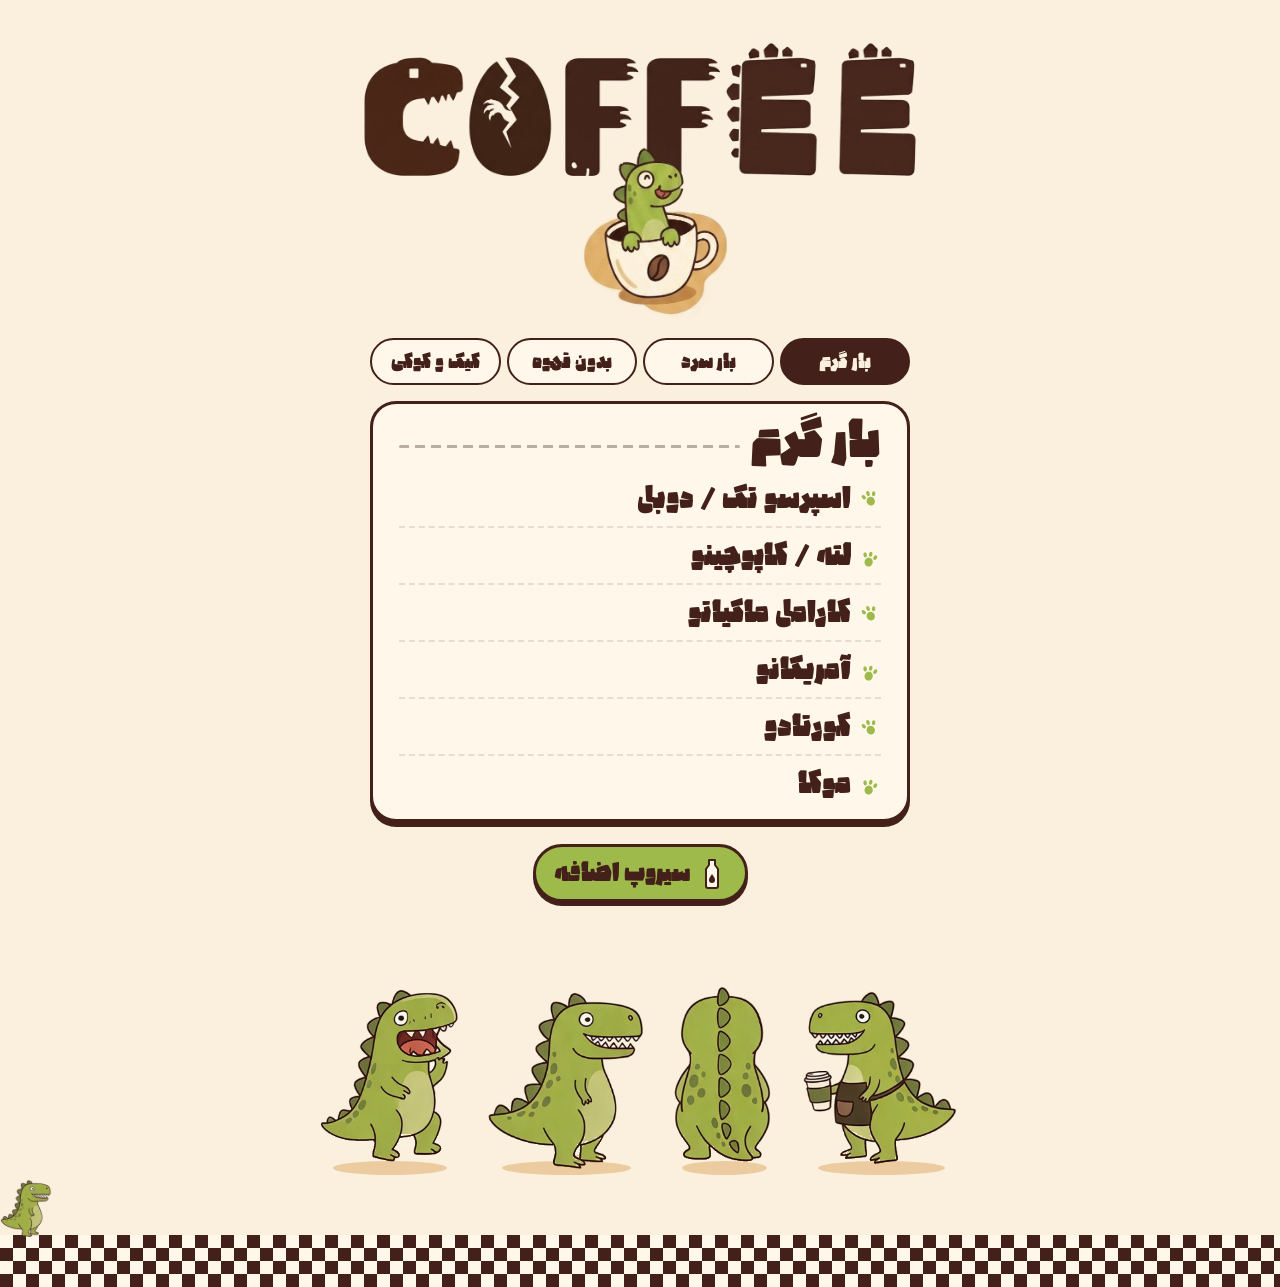
<file: index.html>
<!doctype html>
<html lang="fa" dir="rtl">
<head>
<meta charset="utf-8">
<meta name="viewport" content="width=device-width, initial-scale=1, viewport-fit=cover">
<meta name="theme-color" content="#FBF0DE">
<title>COFFEE · منو</title>
<meta name="description" content="منوی کافه — بار گرم، بار سرد، بدون قهوه، کیک و کوکی">
<link rel="icon" href="assets/img/cup-dino.png?v=4">
<link rel="preload" href="assets/fonts/potk.woff2?v=4" as="font" type="font/woff2" crossorigin>
<meta http-equiv="Cache-Control" content="no-cache">
<meta http-equiv="Content-Security-Policy" content="default-src 'self'; script-src 'self'; style-src 'self' 'unsafe-inline'; img-src 'self' data:; font-src 'self'; connect-src 'self'; object-src 'none'; base-uri 'none'; form-action 'none'">
<meta name="referrer" content="no-referrer">
<link rel="stylesheet" href="assets/style.css?v=5">
</head>
<body>

<header class="hero">
  <div class="hero-art" aria-label="COFFEE">
    <img class="logo" src="assets/img/logo.png?v=4" alt="COFFEE">
    <button class="cup" type="button" aria-label="دایناسور توی فنجان">
      <img src="assets/img/cup-dino.png?v=4" alt="">
    </button>
  </div>
</header>

<nav class="chips" id="chips" aria-label="دسته‌ها"></nav>

<main class="menu" id="menu"></main>

<div class="addon-wrap" id="addon"></div>

<section class="parade" aria-label="دایناسورها">
  <button class="dino d1" type="button" aria-label="دایناسور"><img src="assets/img/dino1.png?v=4" alt=""><span class="shadow"></span></button>
  <button class="dino d2" type="button" aria-label="دایناسور"><img src="assets/img/dino2.png?v=4" alt=""><span class="shadow"></span></button>
  <button class="dino d3" type="button" aria-label="دایناسور"><img src="assets/img/dino3.png?v=4" alt=""><span class="shadow"></span></button>
  <button class="dino d4" type="button" aria-label="دایناسور باریستا">
    <img src="assets/img/dino4.png?v=4" alt="">
    <span class="steam s1"></span><span class="steam s2"></span><span class="steam s3"></span>
    <span class="shadow"></span>
  </button>
</section>

<div class="ground">
  <div class="walker" aria-hidden="true"><img src="assets/img/dino2.png?v=4" alt=""></div>
  <div class="checker"></div>
</div>

<script src="assets/boot.js?v=5"></script>
</body>
</html>
</file>
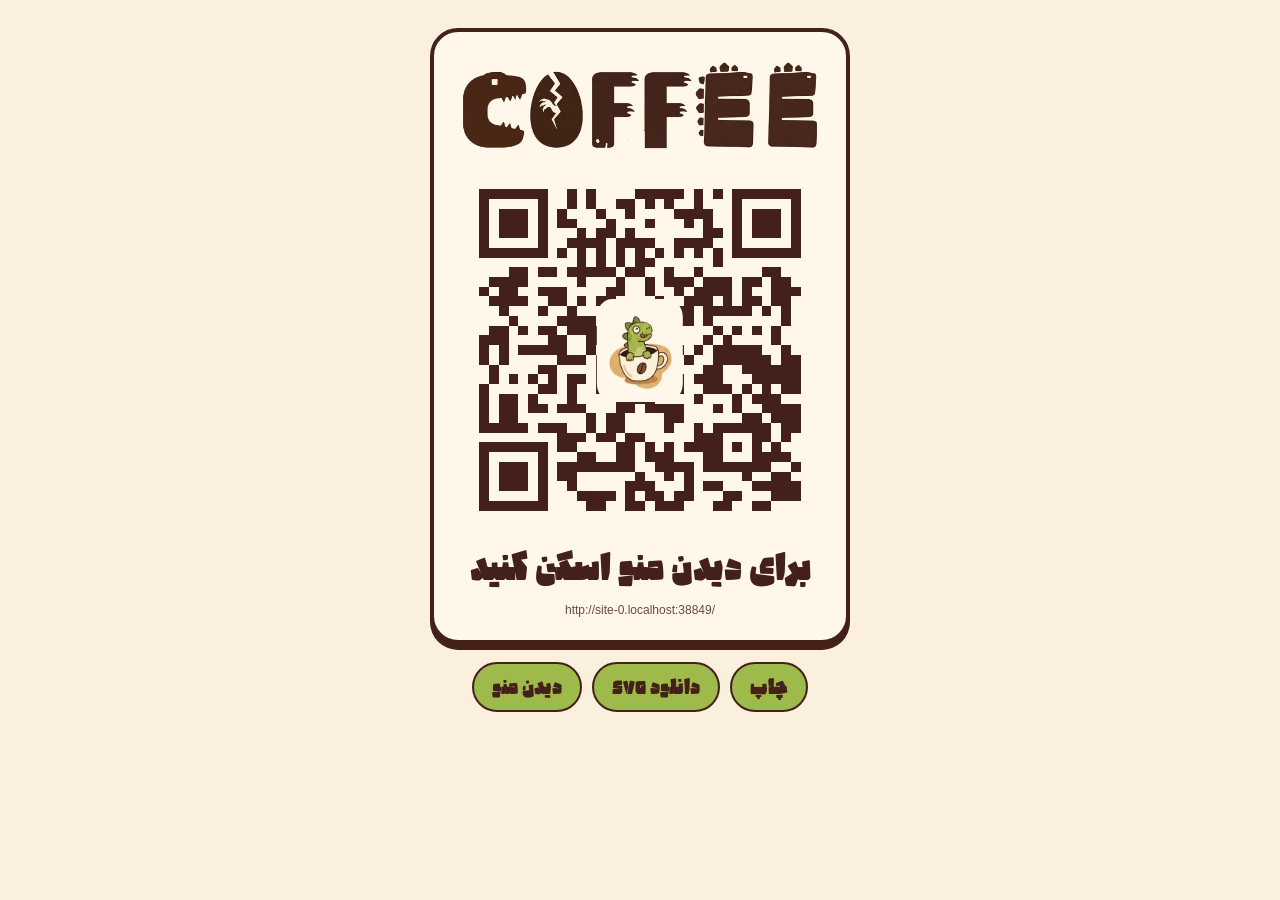
<file: qr.html>
<!doctype html>
<html lang="fa" dir="rtl">
<head>
<meta charset="utf-8">
<meta name="viewport" content="width=device-width, initial-scale=1">
<title>QR منو</title>
<meta http-equiv="Content-Security-Policy" content="default-src 'self'; script-src 'self'; style-src 'self' 'unsafe-inline'; img-src 'self' data:; font-src 'self'; connect-src 'self'; object-src 'none'; base-uri 'none'; form-action 'none'">
<meta name="referrer" content="no-referrer">
<link rel="stylesheet" href="assets/style.css?v=5">
<style>
  body{display:flex;flex-direction:column;align-items:center;gap:18px;padding:28px 16px}
  .card{background:var(--cup);border:4px solid var(--ink);border-radius:28px;padding:26px 26px 20px;text-align:center;width:min(92vw,420px);box-shadow:0 6px 0 var(--ink)}
  .card .logo{position:static;width:100%;animation:none;margin-bottom:10px}
  .qr{position:relative;width:100%;aspect-ratio:1}
  .qr svg{width:100%;height:100%;display:block}
  .qr .mid{position:absolute;left:50%;top:50%;width:24%;transform:translate(-50%,-50%);background:var(--cup);border-radius:18%;padding:3%}
  .qr .mid img{width:100%;display:block}
  .card h1{font-size:32px;font-weight:400;margin-top:12px}
  .card p{font-family:Vazirmatn,sans-serif;font-size:12px;color:var(--ink-soft);direction:ltr;word-break:break-all;margin-top:4px}
  .tools{display:flex;gap:10px;flex-wrap:wrap;justify-content:center}
  .tools button,.tools a{font-size:18px;padding:8px 18px 6px;border:2.5px solid var(--ink);border-radius:999px;background:var(--green);color:var(--ink);text-decoration:none}
  @media print{.tools{display:none}body{padding:0}.card{box-shadow:none}}
</style>
</head>
<body>
  <div class="card">
    <img class="logo" src="assets/img/logo.png" alt="COFFEE">
    <div class="qr" id="qr"></div>
    <h1>برای دیدن منو اسکن کنید</h1>
    <p id="url"></p>
  </div>
  <div class="tools">
    <button id="printBtn" type="button">چاپ</button>
    <a id="dl" download="menu-qr.svg">دانلود SVG</a>
    <a href="./">دیدن منو</a>
  </div>
<script src="assets/qrcode.js"></script>
<script src="assets/qr-page.js?v=5"></script>
</body>
</html>
</file>
<file: assets/style.css>
@font-face{font-family:"Potk";src:url(fonts/potk.woff2?v=4) format("woff2");font-display:swap}
@font-face{font-family:"Vazirmatn";src:url(fonts/vazirmatn-arabic-400-normal.woff2) format("woff2");font-weight:400;font-display:swap}
@font-face{font-family:"Vazirmatn";src:url(fonts/vazirmatn-arabic-700-normal.woff2) format("woff2");font-weight:700;font-display:swap}
@font-face{font-family:"Vazirmatn";src:url(fonts/vazirmatn-arabic-900-normal.woff2) format("woff2");font-weight:900;font-display:swap}

:root{
  --paper:#FBF0DE; --ink:#43211A; --ink-soft:#6b4a3c;
  --green:#9DBA4A; --green-dark:#6f8c2c; --blob:#F0D9A8; --cup:#FFF8EA;
}
*{box-sizing:border-box;margin:0;padding:0}
html{scroll-behavior:smooth;-webkit-text-size-adjust:100%;overflow-x:hidden;overflow-x:clip}
html,body{max-width:100%}
body{
  background:var(--paper);color:var(--ink);
  font-family:"Potk","Vazirmatn",system-ui,sans-serif;
  overflow-x:hidden;overflow-x:clip;min-height:100vh;min-height:100dvh;
  padding:env(safe-area-inset-top) env(safe-area-inset-right) 0 env(safe-area-inset-left);
  touch-action:manipulation;-webkit-tap-highlight-color:transparent;
}
img{-webkit-user-drag:none;user-select:none;-webkit-touch-callout:none}
.dino,.cup,.chip{user-select:none;-webkit-user-select:none}
button{font:inherit;color:inherit;background:none;border:0;cursor:pointer;-webkit-tap-highlight-color:transparent}

/* ---------- hero ---------- */
.hero{padding:clamp(10px,4vw,36px) 4vw 0;display:flex;justify-content:center}
.hero-art{position:relative;width:min(88vw,560px);aspect-ratio:1310/665}
.logo{position:absolute;inset:0 0 auto 0;width:100%;animation:stomp .7s cubic-bezier(.3,1.4,.5,1) both}
.cup{position:absolute;left:39.31%;top:34.59%;width:26.72%;animation:pop .6s .55s cubic-bezier(.3,1.6,.5,1) both}
.cup img{width:100%;display:block;pointer-events:none;transform-origin:50% 95%;animation:bob 3.2s 1.2s ease-in-out infinite}
.cup.wiggle img{animation:wiggle .7s ease}

@keyframes stomp{0%{transform:translateY(-60%) scale(.9);opacity:0}60%{transform:translateY(3%) scale(1.02,.96);opacity:1}100%{transform:none}}
@keyframes pop{0%{transform:translateY(25%) scale(.4);opacity:0}100%{transform:none;opacity:1}}
@keyframes bob{0%,100%{transform:translateY(0) rotate(0)}25%{transform:translateY(-3%) rotate(-2deg)}75%{transform:translateY(-1%) rotate(2deg)}}
@keyframes wiggle{0%,100%{transform:none}20%{transform:rotate(-8deg) scale(1.05)}40%{transform:rotate(7deg) scale(1.05)}60%{transform:rotate(-5deg)}80%{transform:rotate(3deg)}}

/* ---------- category chips ---------- */
.chips{position:sticky;top:0;z-index:20;display:grid;grid-template-columns:repeat(4,1fr);gap:6px;width:min(94vw,540px);margin:8px auto 0;padding:10px 0 12px;background:linear-gradient(var(--paper) 82%,rgba(251,240,222,0))}
.chip{min-width:0;white-space:nowrap;font-size:clamp(12px,3.7vw,17px);padding:8px 2px 6px;border:2.5px solid var(--ink);border-radius:999px;background:var(--cup);transition:background .2s,color .2s,transform .15s}
.chip:active{transform:scale(.94)}
.chip.on{background:var(--ink);color:var(--paper)}

/* ---------- menu ---------- */
.menu{width:min(94vw,540px);margin:4px auto 0;background:var(--cup);border:3px solid var(--ink);border-radius:26px;box-shadow:0 5px 0 var(--ink);padding:14px clamp(14px,4.5vw,26px) 8px;overflow:hidden}
.sec[hidden]{display:none}
.sec.enter{animation:slide .45s cubic-bezier(.3,1.3,.5,1)}
@keyframes slide{from{opacity:0;transform:translateX(var(--from,40px))}to{opacity:1;transform:none}}
.sec h2{font-size:clamp(30px,8.5vw,44px);line-height:1.15;display:flex;align-items:center;gap:10px;margin-bottom:2px;font-weight:400}
.sec h2::after{content:"";flex:1;height:3px;border-radius:3px;background:repeating-linear-gradient(90deg,var(--ink) 0 10px,transparent 10px 16px);opacity:.35;margin-top:6px}
.sec ul{list-style:none}
.item{display:flex;align-items:baseline;gap:10px;padding:11px 2px 9px;font-size:clamp(19px,5.4vw,26px);line-height:1.35;border-bottom:2px dashed rgba(67,33,26,.13);
  opacity:0;transform:translateY(14px);transition:opacity .45s ease,transform .45s cubic-bezier(.3,1.4,.5,1)}
.item.in{opacity:1;transform:none}
.foot{flex:none;width:18px;height:18px;align-self:center;color:var(--green);transform:rotate(-20deg)}
.item:nth-child(even) .foot{transform:rotate(15deg) translateY(3px)}
.name{display:flex;flex-direction:column}
.note{font-size:14px;color:var(--ink-soft);line-height:1.2;margin-top:-2px}
.lead{flex:1;border-bottom:2px dotted rgba(67,33,26,.3);transform:translateY(-6px);min-width:16px}
.price{font-size:20px;white-space:nowrap}
.price small{font-weight:400;font-size:11px;margin-inline-start:3px}

/* ---------- syrup add-on ---------- */
.addon-wrap{display:flex;justify-content:center;margin:22px 0 4px}
.addon{display:inline-flex;align-items:center;gap:10px;font-size:clamp(17px,5vw,22px)!important;background:var(--green);border:3px solid var(--ink);border-radius:999px;
  padding:8px 22px 6px 18px;font-size:22px;box-shadow:0 4px 0 var(--ink);animation:float 3s ease-in-out infinite}
.addon svg{width:22px;height:30px}
.addon .price{font-size:15px}
@keyframes float{50%{transform:translateY(-4px)}}

/* ---------- dino parade ---------- */
.parade{position:relative;z-index:2;direction:ltr;display:flex;justify-content:center;align-items:flex-end;gap:clamp(2px,2vw,24px);padding:80px 8px 0;margin-top:0}
.dino{position:relative;flex:0 1 auto;height:clamp(78px,24vw,180px);display:flex;align-items:flex-end;transform-origin:50% 100%}
.dino img{height:100%;width:auto;display:block;position:relative;z-index:1;transform-origin:50% 100%;pointer-events:none}
.d3{height:clamp(80px,24.4vw,183px)}
.shadow{position:absolute;bottom:-6px;left:50%;width:80%;height:14px;margin-left:-40%;border-radius:50%;background:#EBCB9F;z-index:0;transition:transform .2s}

.d1 img{animation:laugh 1.1s ease-in-out infinite}
.d2 img{animation:sway 2.8s ease-in-out infinite}
.d3 img{animation:tail 1.6s ease-in-out infinite}
.d4 img{animation:sip 4s ease-in-out infinite}
@keyframes laugh{0%,100%{transform:scale(1,1)}20%{transform:scale(1.03,.95)}40%{transform:translateY(-6%) scale(.98,1.03)}60%{transform:scale(1.02,.97)}80%{transform:translateY(-3%)}}
@keyframes sway{0%,100%{transform:rotate(-3deg)}50%{transform:rotate(3deg)}}
@keyframes tail{0%,100%{transform:rotate(-4deg) translateX(-2%)}50%{transform:rotate(4deg) translateX(2%)}}
@keyframes sip{0%,60%,100%{transform:rotate(0)}70%,85%{transform:rotate(-5deg) translateY(-2%)}}

.steam{position:absolute;z-index:0;top:41%;left:6%;width:7px;height:18px;border-radius:50%;border-left:3px solid rgba(67,33,26,.45);
  opacity:0;animation:steam 2.4s ease-out infinite}
.steam.s2{left:12%;animation-delay:.8s}.steam.s3{left:4%;animation-delay:1.6s}
@keyframes steam{0%{opacity:0;transform:translateY(8px) scaleY(.6)}30%{opacity:1}100%{opacity:0;transform:translateY(-12px) translateX(3px) scaleY(1.2) skewX(-14deg)}}

.dino.hop img{animation:hop .6s cubic-bezier(.3,1.5,.5,1)}
.dino.hop .shadow{transform:scale(.6)}
@keyframes hop{0%{transform:scale(1.08,.88)}40%{transform:translateY(-38%) scale(.95,1.06)}75%{transform:scale(1.06,.92)}100%{transform:none}}

.bubble{--tx:-50%;direction:rtl;unicode-bidi:isolate;position:absolute;z-index:5;bottom:100%;left:50%;transform:translate(var(--tx),-6px);width:max-content;max-width:min(46vw,220px);text-align:center;line-height:1.4;background:var(--cup);border:2.5px solid var(--ink);
  border-radius:16px;padding:6px 12px 4px;font-size:15px;pointer-events:none;
  animation:say 2.2s ease forwards}
.bubble::after{content:"";position:absolute;bottom:-9px;left:50%;margin-left:-7px;border:7px solid transparent;border-top-color:var(--ink);border-bottom:0}
@keyframes say{0%{opacity:0;transform:translate(var(--tx),8px) scale(.6)}12%{opacity:1;transform:translate(var(--tx),-6px) scale(1)}80%{opacity:1;transform:translate(var(--tx),-6px)}100%{opacity:0;transform:translate(var(--tx),-16px)}}
.d1 .bubble{--tx:-25%}.d4 .bubble{--tx:-75%}
.d1 .bubble::after{left:25%}.d4 .bubble::after{left:75%}

/* ---------- ground + walking dino ---------- */
.ground{position:relative;margin-top:8px;padding-top:58px;overflow:hidden;padding-bottom:env(safe-area-inset-bottom);background:linear-gradient(transparent 58px,var(--ink) 58px)}
.checker{height:52px;background:conic-gradient(var(--ink) 25%,var(--cup) 0 50%,var(--ink) 0 75%,var(--cup) 0) 0 0/26px 26px;
  }
.walker{z-index:4;position:absolute;bottom:50px;left:0;width:52px;animation:walk 22s linear infinite;pointer-events:none}
.walker img{width:100%;display:block;animation:step .35s ease-in-out infinite alternate;transform-origin:50% 100%}
@keyframes walk{0%{transform:translateX(-60px)}48%{transform:translateX(calc(100vw + 10px))}50%{transform:translateX(calc(100vw + 10px)) scaleX(-1)}98%{transform:translateX(-60px) scaleX(-1)}100%{transform:translateX(-60px)}}
@keyframes step{from{transform:rotate(-6deg)}to{transform:rotate(6deg) translateY(-3px)}}

@media (prefers-reduced-motion:reduce){
  *,*::before,*::after{animation:none!important;transition:none!important}
  .item{opacity:1!important;transform:none!important}
  .item{opacity:1;transform:none}.walker{display:none}
}

.item:last-child{border-bottom:0}
</file>
